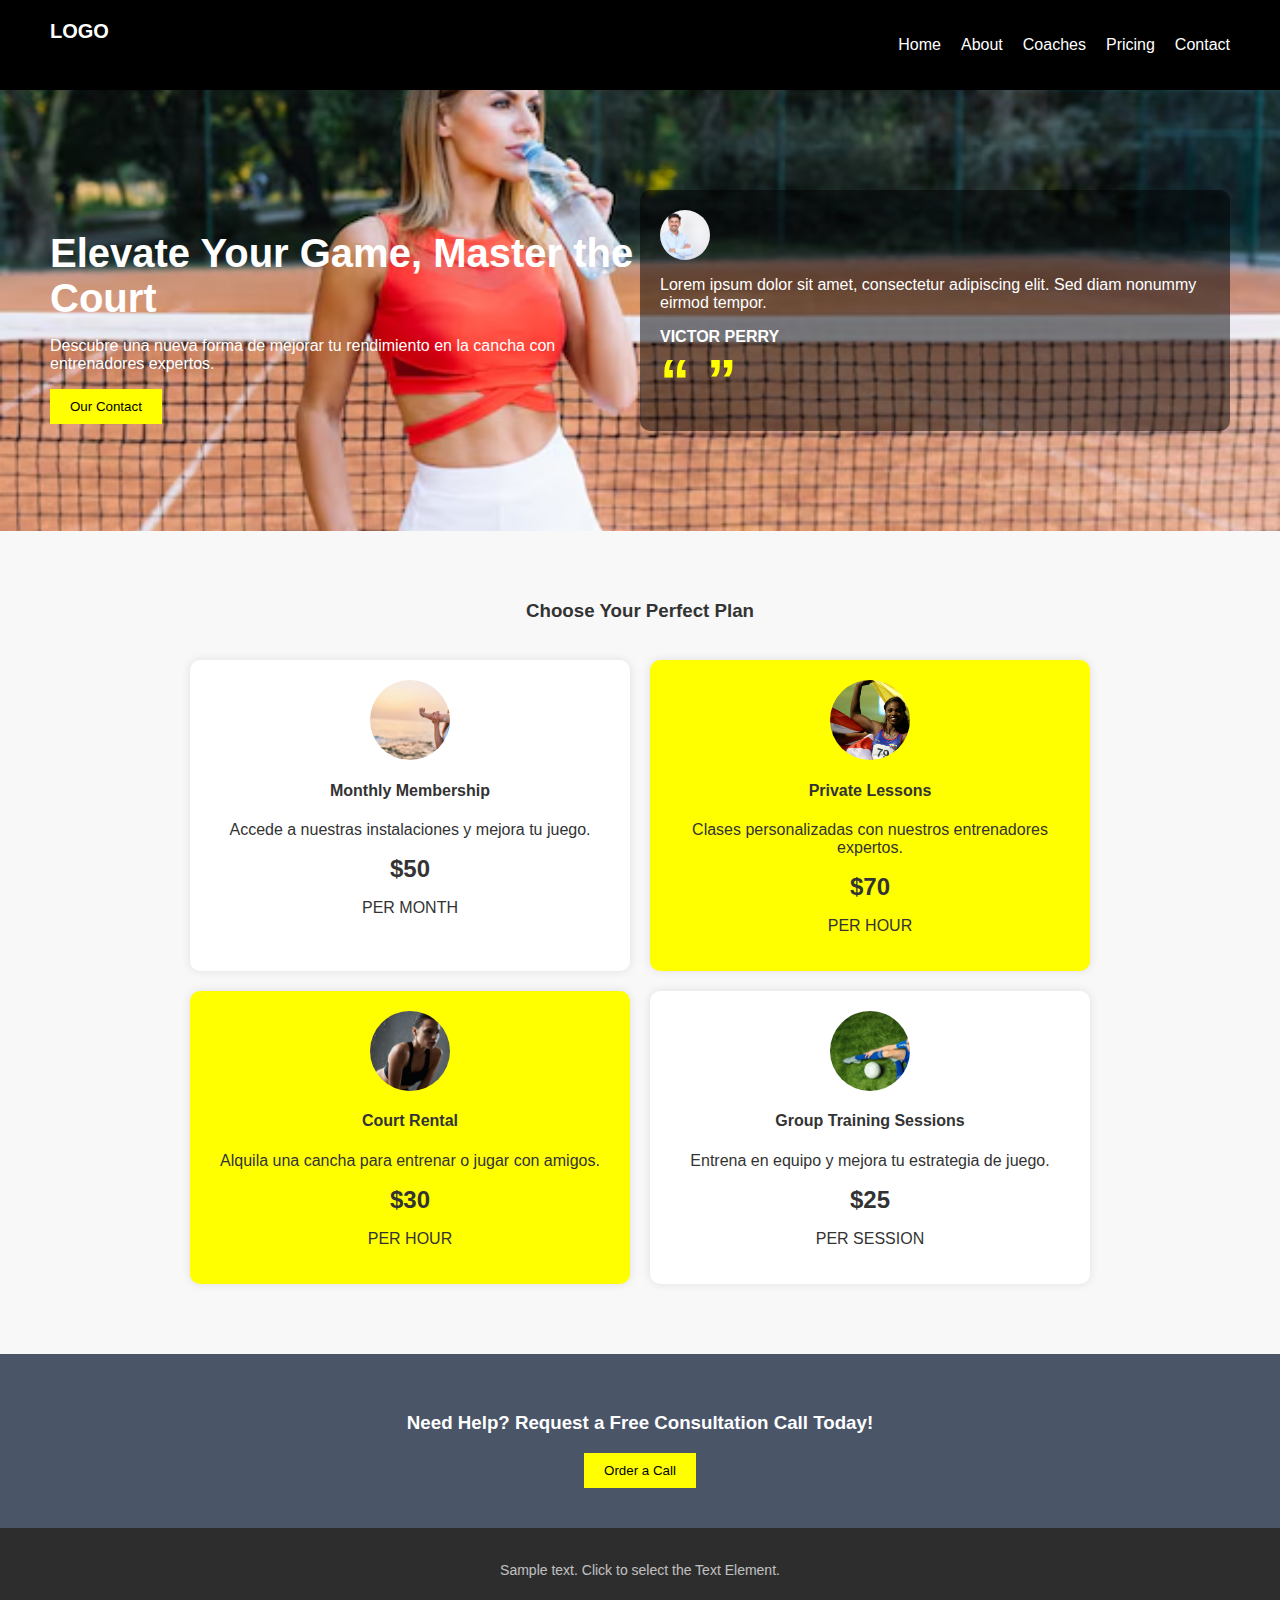
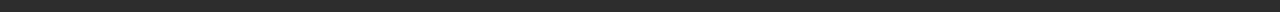
<file: html/ejercicio1.html>
<!DOCTYPE html>
<html lang="es">
<head>
    <meta charset="UTF-8">
    <meta name="viewport" content="width=device-width, initial-scale=1.0">
    <meta name="description" content="Mejora tu juego de tenis con nuestras membresías, clases privadas y alquiler de canchas.">
    <meta name="keywords" content="tenis, clases de tenis, alquiler de canchas, entrenamiento grupal">
    <meta name="author" content="norela">
    <title>Ejercicio #1</title>
    <link rel="stylesheet" href="../css/estilos1.css">

</head>
<body>
    <nav class="navbar">
        <div class="logo">LOGO</div>
        <ul class="nav-links">
            <li><a href="#">Home</a></li>
            <li><a href="#">About</a></li>
            <li><a href="#">Coaches</a></li>
            <li><a href="#">Pricing</a></li>
            <li><a href="#">Contact</a></li>
        </ul>
    </nav>
    <header class="hero">
        <div class="hero-text">
            <h2>Elevate Your Game, Master the Court</h2>
            <p>Descubre una nueva forma de mejorar tu rendimiento en la cancha con entrenadores expertos.</p>
            <button class="btn">Our Contact</button>
        </div>
        <div class="testimonial">
            <div class="testimonial-img"></div>
            <p>Lorem ipsum dolor sit amet, consectetur adipiscing elit. Sed diam nonummy eirmod tempor.</p>
            <p class="quote-author">VICTOR PERRY</p>
            <div class="yellow-quote">“ ”</div>
        </div>
    </header>
    <section class="pricing">
        <h3>Choose Your Perfect Plan</h3>
        <div class="pricing-container">
            <div class="pricing-card">
                <div class="pricing-img img1"></div>
                <h4>Monthly Membership</h4>
                <p>Accede a nuestras instalaciones y mejora tu juego.</p>
                <span class="price">$50</span>
                <p>PER MONTH</p>
            </div>
            <div class="pricing-card highlight">
                <div class="pricing-img img2"></div>
                <h4>Private Lessons</h4>
                <p>Clases personalizadas con nuestros entrenadores expertos.</p>
                <span class="price">$70</span>
                <p>PER HOUR</p>
            </div>
            <div class="pricing-card highlight">
                <div class="pricing-img img3"></div>
                <h4>Court Rental</h4>
                <p>Alquila una cancha para entrenar o jugar con amigos.</p>
                <span class="price">$30</span>
                <p>PER HOUR</p>
            </div>
            <div class="pricing-card">
                <div class="pricing-img img4"></div>
                <h4>Group Training Sessions</h4>
                <p>Entrena en equipo y mejora tu estrategia de juego.</p>
                <span class="price">$25</span>
                <p>PER SESSION</p>
            </div>
        </div>
    </section>
    <section class="contact">
        <h3>Need Help? Request a Free Consultation Call Today!</h3>
        <button class="btn">Order a Call</button>
    </section>
    <footer class="footer">
        <p class="footer-text">Sample text. Click to select the Text Element.</p>
    </footer>

</body>
</html>
</file>
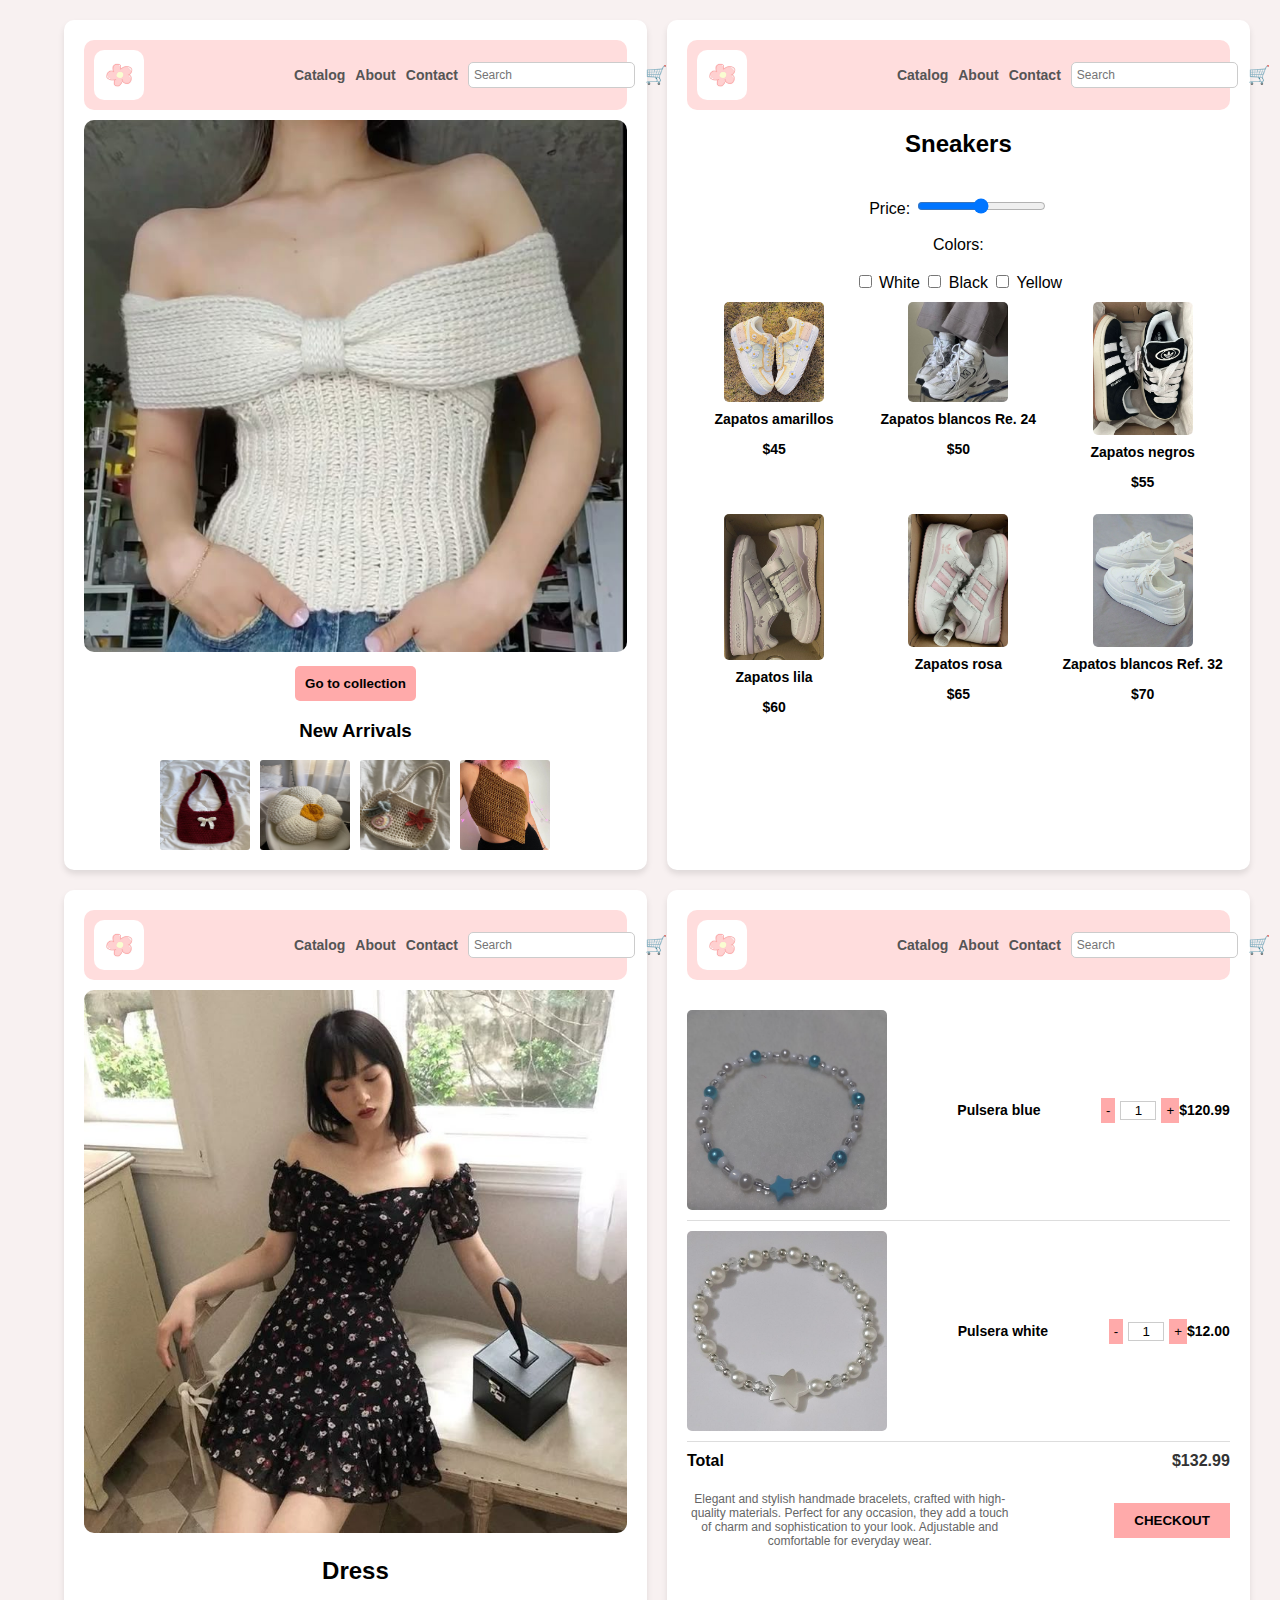
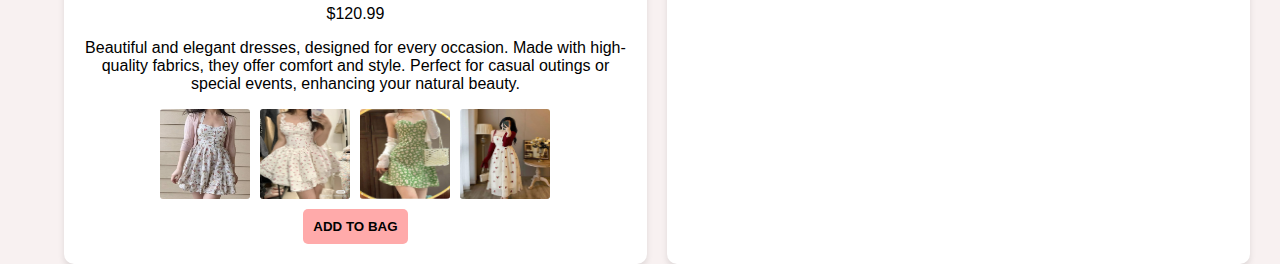
<file: html/ejercicio2.html>
<!DOCTYPE html>
<html lang="es">
<head>
    <meta charset="UTF-8">
    <meta name="viewport" content="width=device-width, initial-scale=1.0">
    <meta name="description" content="tienda de ropa, calzado y accesorios de moda. Encuentra lo último en tendencias y estilos.">
    <meta name="keywords" content="tienda de ropa, calzado, accesorios, moda, tendencias">
    <meta name="author" content="Norela">
    <title>Ejercicio #2</title>
    <link rel="stylesheet" href="../css/estilos2.css">
</head>
<body>
    <div class="container">
        <div class="grid">

            <div class="box">
                <div class="header">
                    <img src="../recursos/icoonlogo.jpeg" alt="Logo" class="logo">
                    <nav>
                        <a href="#">Catalog</a>
                        <a href="#">About</a>
                        <a href="#">Contact</a>
                        <input type="text" placeholder="Search">
                        <span class="cart-icon">🛒</span>
                    </nav>
                </div>
                <img src="../recursos/imagen4.jpg" alt="Imagen principal">
                <button class="btn">Go to collection</button>
                <h3>New Arrivals</h3>
                <div class="gallery">
                    <img src="../recursos/imagen1.jpg" alt="">
                    <img src="../recursos/imagen2.jpg" alt="">
                    <img src="../recursos/imagen3.jpg" alt="">
                    <img src="../recursos/imagen5.jpg" alt="">
                </div>
            </div>
            <div class="box">
                <div class="header">
                    <img src="../recursos/icoonlogo.jpeg" alt="Logo" class="logo">
                    <nav>
                        <a href="#">Catalog</a>
                        <a href="#">About</a>
                        <a href="#">Contact</a>
                        <input type="text" placeholder="Search">
                        <span class="cart-icon">🛒</span>
                    </nav>
                </div>
                <h2>Sneakers</h2><br>
                <label>Price:</label>
                <input type="range"><br><br>
                <label>Colors:</label><br><br>
                <div class="checkbox">
                    <input type="checkbox"> White
                    <input type="checkbox"> Black
                    <input type="checkbox"> Yellow
                </div>
                <div class="sneaker-grid">
                    <div class="sneaker-item">
                        <img src="../recursos/zamarrilla.jpg" alt="Sneaker 1">
                        <p>Zapatos amarillos </p>
                        <p>$45</p>
                    </div>
                    <div class="sneaker-item">
                        <img src="../recursos/zaatosblancos.jpg" alt="Sneaker 2">
                        <p>Zapatos blancos Re. 24 </p>
                        <p>$50</p>
                    </div>
                    <div class="sneaker-item">
                        <img src="../recursos/negras.jpg" alt="Sneaker 3">
                        <p>Zapatos negros </p>
                        <p>$55</p>
                    </div>
                    <div class="sneaker-item">
                        <img src="../recursos/ZAPATOSMORADOS.jpg" alt="Sneaker 4">
                        <p>Zapatos lila </p>
                        <p>$60</p>
                    </div>
                    <div class="sneaker-item">
                        <img src="../recursos/zapatosrosa.jpg" alt="Sneaker 5">
                        <p>Zapatos rosa </p>
                        <p>$65</p>
                    </div>
                    <div class="sneaker-item">
                        <img src="../recursos/zblancas.jpg" alt="Sneaker 6">
                        <p>Zapatos blancos Ref. 32 </p>
                        <p>$70</p>
                    </div>
                </div>
            </div>
    
            <div class="box">
                <div class="header">
                    <img src="../recursos/icoonlogo.jpeg" alt="Logo" class="logo">
                    <nav>
                        <a href="#">Catalog</a>
                        <a href="#">About</a>
                        <a href="#">Contact</a>
                        <input type="text" placeholder="Search">
                        <span class="cart-icon">🛒</span>
                    </nav>
                </div>
                <img src="../recursos/vestido3.jpg" alt="Producto">
                <h2>Dress</h2>
                <p>$120.99</p>
                <p>Beautiful and elegant dresses, designed for every occasion. Made with high-quality fabrics, they offer comfort and style. Perfect for casual outings or special events, enhancing your natural beauty.</p>
                <div class="gallery">
                    <img src="../recursos/vestido1.jpg" alt="Drees">
                    <img src="../recursos/vestido2.jpg" alt="Dress">
                    <img src="../recursos/vestido4.jpg" alt="Dress">
                    <img src="../recursos/vestido6.jpg" alt="Dress">
                </div>
                <button class="btn">ADD TO BAG</button>
            </div>
            <div class="box">
                <div class="header">
                    <img src="../recursos/icoonlogo.jpeg" alt="Logo" class="logo">
                    <nav>
                        <a href="#">Catalog</a>
                        <a href="#">About</a>
                        <a href="#">Contact</a>
                        <input type="text" placeholder="Search">
                        <span class="cart-icon">🛒</span>
                    </nav>
                </div>
                <div class="order-summary">
                    <div class="order-item">
                        <img src="../recursos/pulsera1.jpg" alt="Product 1">
                        <p>Pulsera blue</p>
                        <div class="quantity">
                            <button>-</button>
                            <input type="text" value="1">
                            <button>+</button>
                        </div>
                        <span class="price">$120.99</span>
                    </div>
                    <div class="order-item">
                        <img src="../recursos/pulsera2.jpg" alt="Product 2">
                        <p>Pulsera white</p>
                        <div class="quantity">
                            <button>-</button>
                            <input type="text" value="1">
                            <button>+</button>
                        </div>
                        <span class="price">$12.00</span>
                    </div>
                    <div class="total">
                        <span>Total</span>
                        <span class="total-price">$132.99</span>
                    </div>
                    <div class="checkout-container">
                        <p class="order-info">Elegant and stylish handmade bracelets, crafted with high-quality materials. Perfect for any
                            occasion, they add a touch of charm and sophistication to your look. Adjustable and comfortable for everyday wear.
                        </p>
                        <button class="checkout-btn">CHECKOUT</button>
                    </div>
                </div>
            </div>            
</html>
</file>
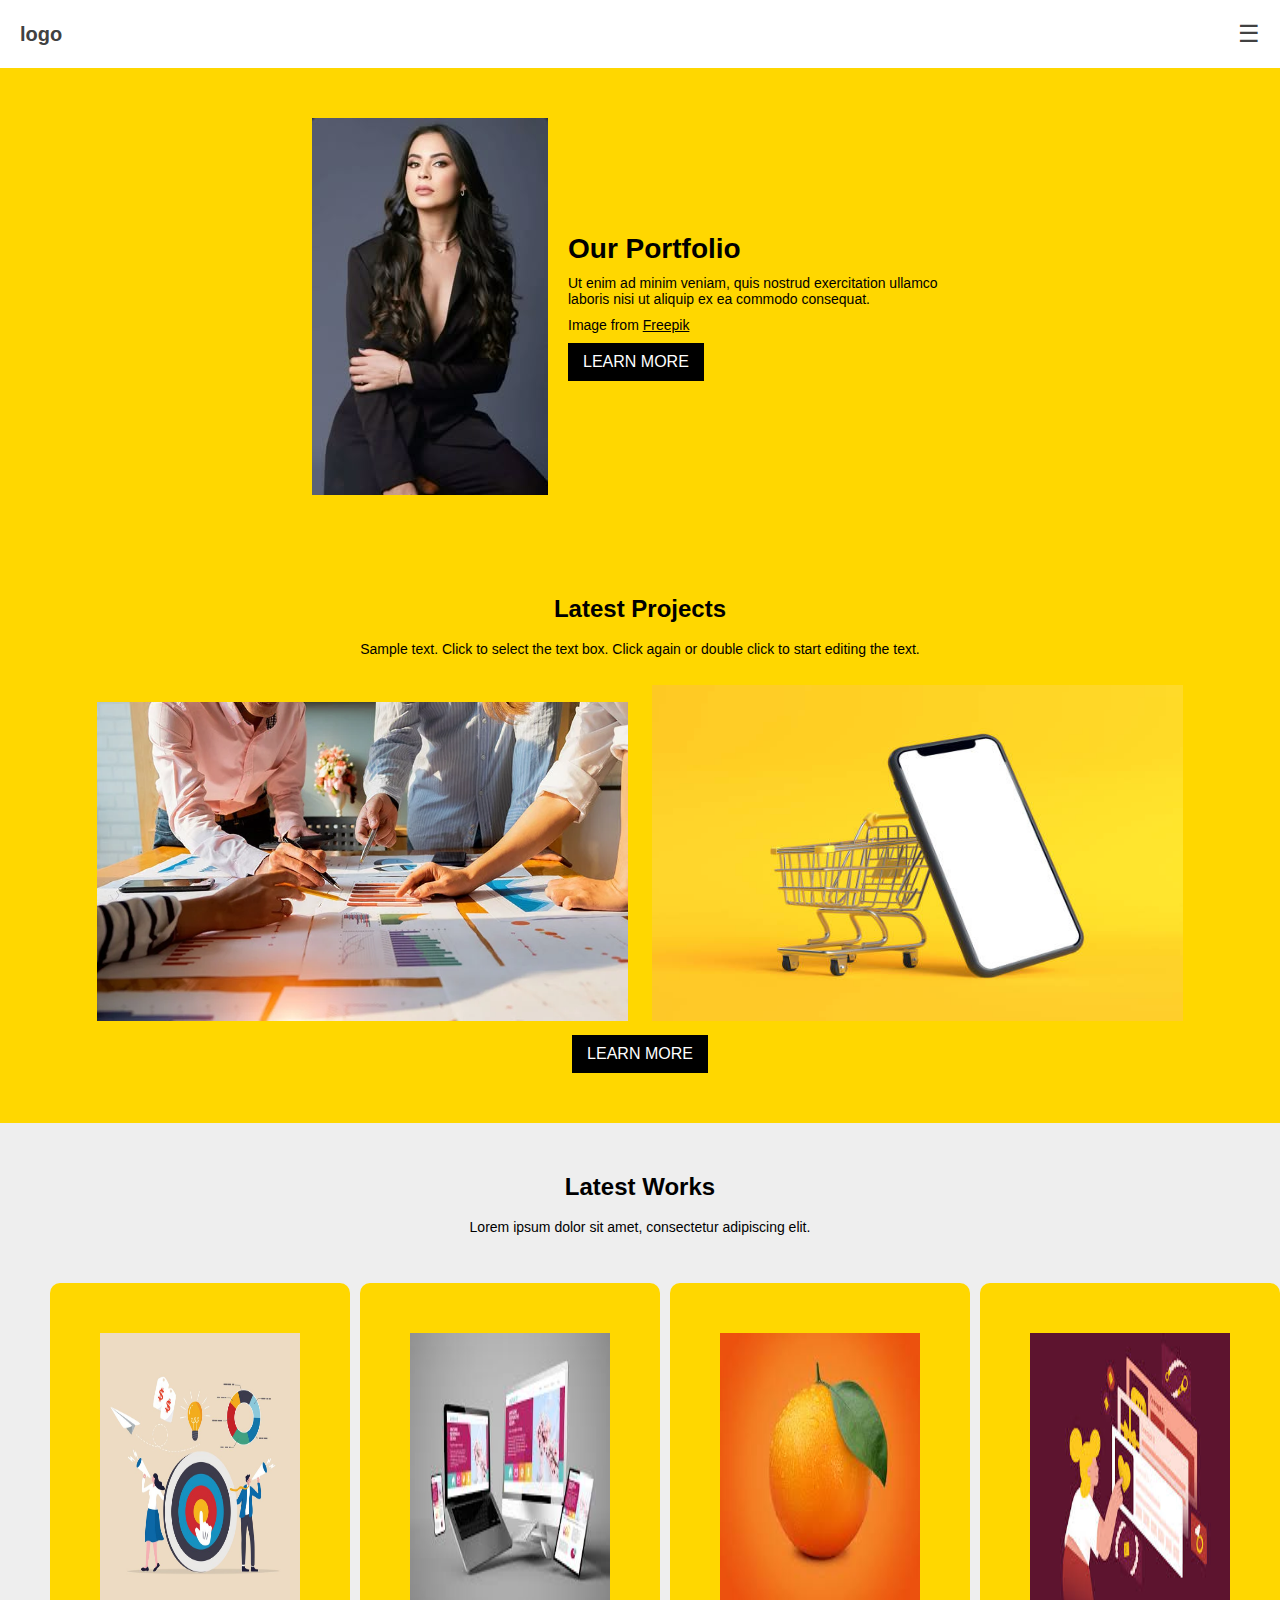
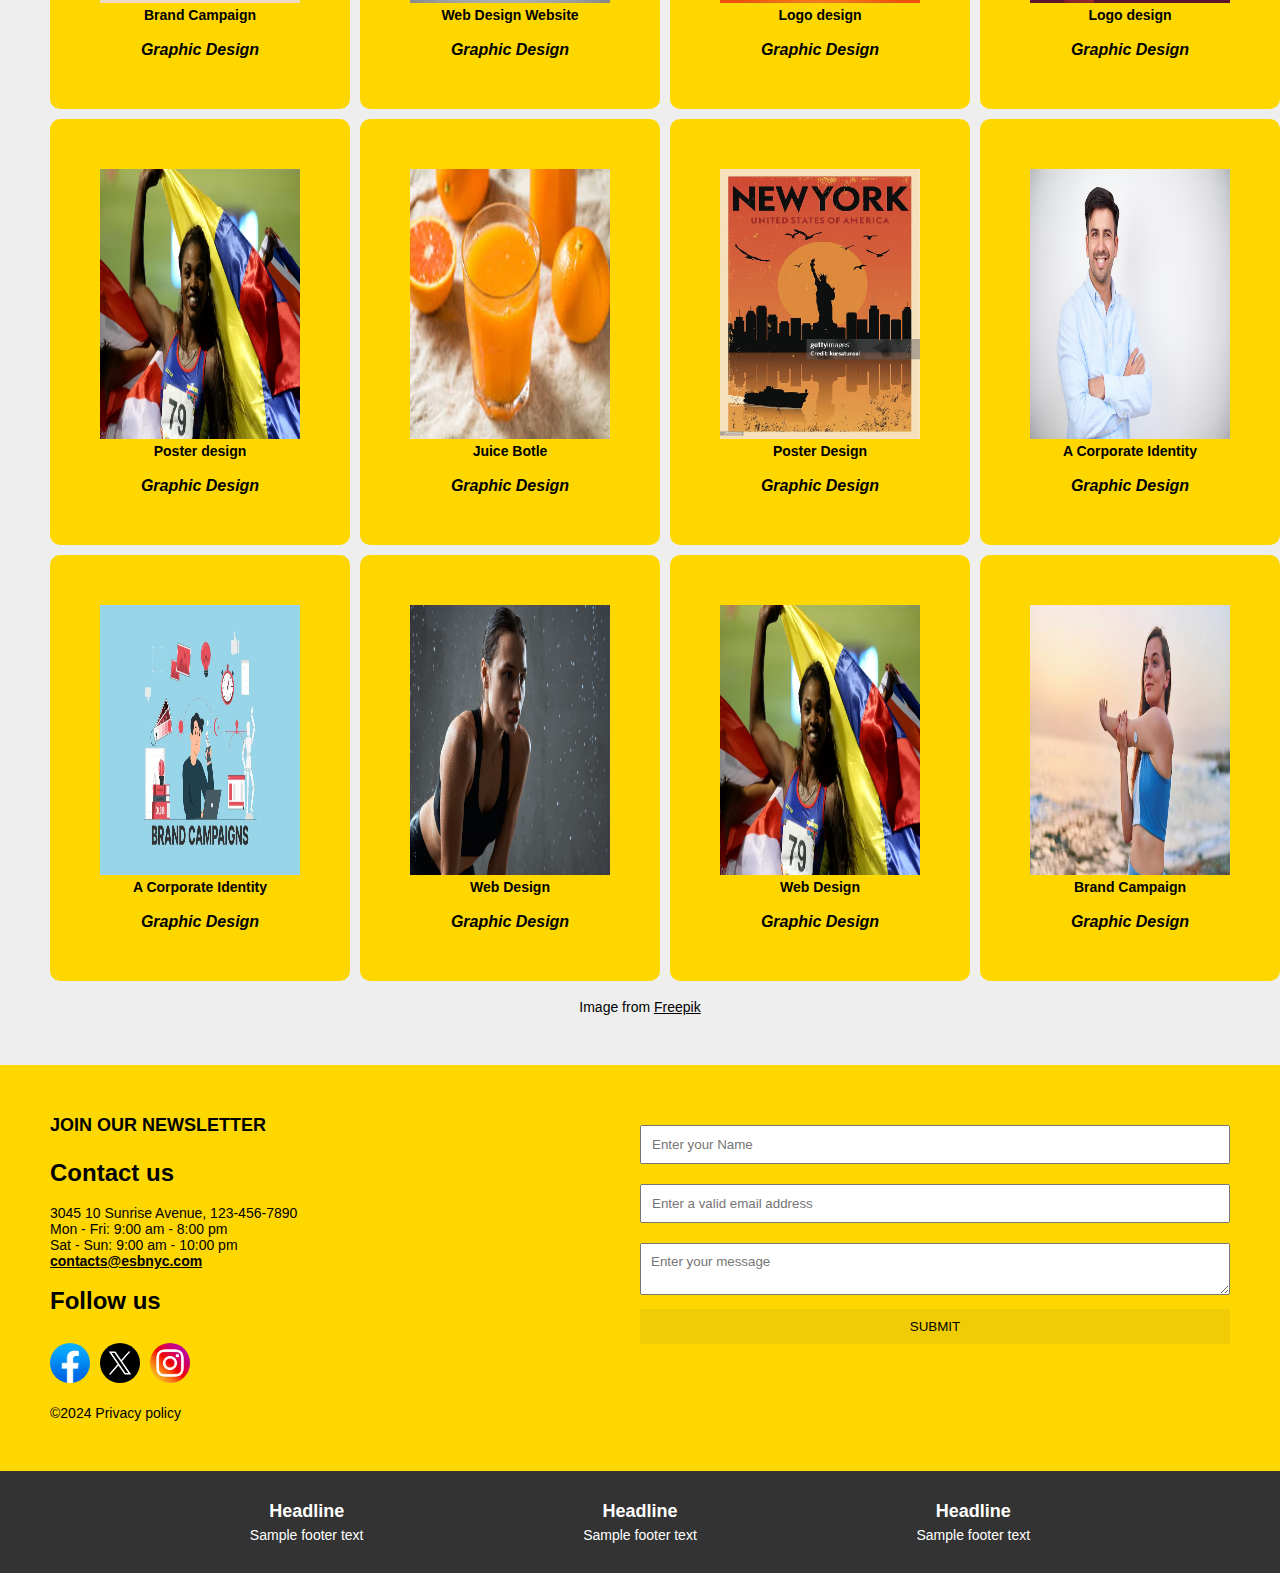
<file: html/ejercicio3.html>
<!DOCTYPE html>
<html lang="es">
<head>
    <meta charset="UTF-8">
    <meta name="viewport" content="width=device-width, initial-scale=1.0">
    <meta name="description" content="pagina">
    <meta name="keywords" content="pagina">
    <meta name="author" content="norela">
    <title>Ejercicio #3</title>
    <link rel="stylesheet" href="../css/estilos3.css">
</head>
<body>

    <header>
        <div class="logo">logo</div>
        <div class="menu">&#9776;</div>
    </header>

    <section class="hero">
        <div class="hero-content">
            <img src="../recursos/portafolio1.jpg" alt="Mujer modelo">
            <div class="text">
                <h1>Our Portfolio</h1>
                <p>Ut enim ad minim veniam, quis nostrud exercitation ullamco laboris nisi ut aliquip ex ea commodo consequat.</p>
                <p>Image from <u>Freepik</u></p>
                <a href="#" class="btn">LEARN MORE</a>
            </div>
        </div>
    </section>

    <section class="latest-projects">
        <h2>Latest Projects</h2><br>
        <p>Sample text. Click to select the text box. Click again or double click to start editing the text.</p><br>
        <div class="projects">
            <img src="../recursos/proyecto1.webp" alt="Proyecto 1" width="100%" height="100%">
            <img src="../recursos/proyectoo2.jpg" alt="Proyecto 2" width="90%" height="336px">
        </div>
        <a href="#" class="btn dark">LEARN MORE</a>
    </section>

    <section class="latest-works">
        <h2>Latest Works</h2><br>
        <p>Lorem ipsum dolor sit amet, consectetur adipiscing elit.</p><br>
        <div class="grid">
            <div class="work">
                <img src="../recursos/BRAND.jpeg" alt="Brand Campaign" width="200" height="270">
                <p>Brand Campaign</p><br>
                <em>Graphic Design</em>
                </div>
            <div class="work">
                <img src="../recursos/uno.jpeg" alt="Web Design Website" width="200" height="270">
                <p>Web Design Website</p><br>
                <em>Graphic Design</em>
            </div>
            <div class="work">
                <img src="../recursos/logo.jpeg" alt="Logo design" width="200" height="270">
                <p>Logo design</p><br>
                <em>Graphic Design</em>
            </div>
            <div class="work">
                <img src="../recursos/images.jpeg" alt="Logo design" width="200" height="270">
                <p>Logo design</p><br>
                <em>Graphic Design</em>
            </div>
            <div class="work">
                <img src="../recursos/foto2.png" alt="Poster design" width="200" height="270">
                <p>Poster design</p><br>
                <em>Graphic Design</em>
            </div>
            <div class="work">
                <img src="../recursos/naranja.jpeg" alt="Juice Botle" width="200" height="270">
                <p>Juice Botle</p><br>
                <em>Graphic Design</em>
            </div>
            <div class="work">
                <img src="../recursos/poster.jpg" alt="Poster Design" width="200" height="270">
                <p>Poster Design</p><br>
                <em>Graphic Design</em>
            </div>
            <div class="work">
                <img src="../recursos/victor.avif" alt="A Corporate Identity" width="200" height="270">
                <p>A Corporate Identity</p><br>
                <em>Graphic Design</em>
            </div>
            <div class="work">
                <img src="../recursos/BrandCampaigns.jpg" alt="A Corporate Identity" width="200" height="270">
                <p>A Corporate Identity</p><br>
                <em>Graphic Design</em>
            </div>
            <div class="work">
                <img src="../recursos/foto3.jpg" alt="Web Design" width="200" height="270">
                <p>Web Design</p><br>
                <em>Graphic Design</em>
            </div>
            <div class="work">
                <img src="../recursos/foto2.png" alt="Web Design" width="200" height="270">
                <p>Web Design</p><br>
                <em>Graphic Design</em>
            </div>
            <div class="work">
                <img src="../recursos/foto1.avif" alt="Brand Campaign" width="200" height="270">
                <p>Brand Campaign</p><br>
                <em>Graphic Design</em>
            </div>
        </div><br>
        <p>Image from <u>Freepik</u></p>
    </section>

    <section class="contact">
        <div class="contact-info">
            <h3>JOIN OUR NEWSLETTER</h3><br>
            <h2>Contact us</h2><br>
            <p>3045 10 Sunrise Avenue, 123-456-7890</p>
            <p>Mon - Fri: 9:00 am - 8:00 pm</p>
            <p>Sat - Sun: 9:00 am - 10:00 pm</p>
            <p><u><strong>contacts@esbnyc.com</strong></u></p><br>
            <h2>Follow us</h2><br>
            <div class="social-icons">
                </a>
                <a href="https://www.facebook.com" target="_blank">
                    <img src="../recursos/Logo_de_Facebook.png" alt="Facebook">
                </a>
                <a href="https://www.twitter.com" target="_blank">
                    <img src="../recursos/x.avif" alt="X (X)">
                </a>
                <a href="https://www.instagram.com" target="_blank">
                    <img src="../recursos/insta.webp" alt="Instagram">
                </a>
            </div><br>
            <p>©2024 Privacy policy</p>
        </div>
        <div class="contact-form">
            <input type="text" placeholder="Enter your Name">
            <input type="email" placeholder="Enter a valid email address">
            <textarea placeholder="Enter your message"></textarea>
            <button class="btn">SUBMIT</button>
        </div>
    </section>
    <footer>
        <div class="footer-container">
            <div class="footer-item">
                <h3>Headline</h3>
                <p>Sample footer text</p>
            </div>
            <div class="footer-item">
                <h3>Headline</h3>
                <p>Sample footer text</p>
            </div>
            <div class="footer-item">
                <h3>Headline</h3>
                <p>Sample footer text</p>
            </div>
        </div>
    </footer>
</body>
</html>
</file>
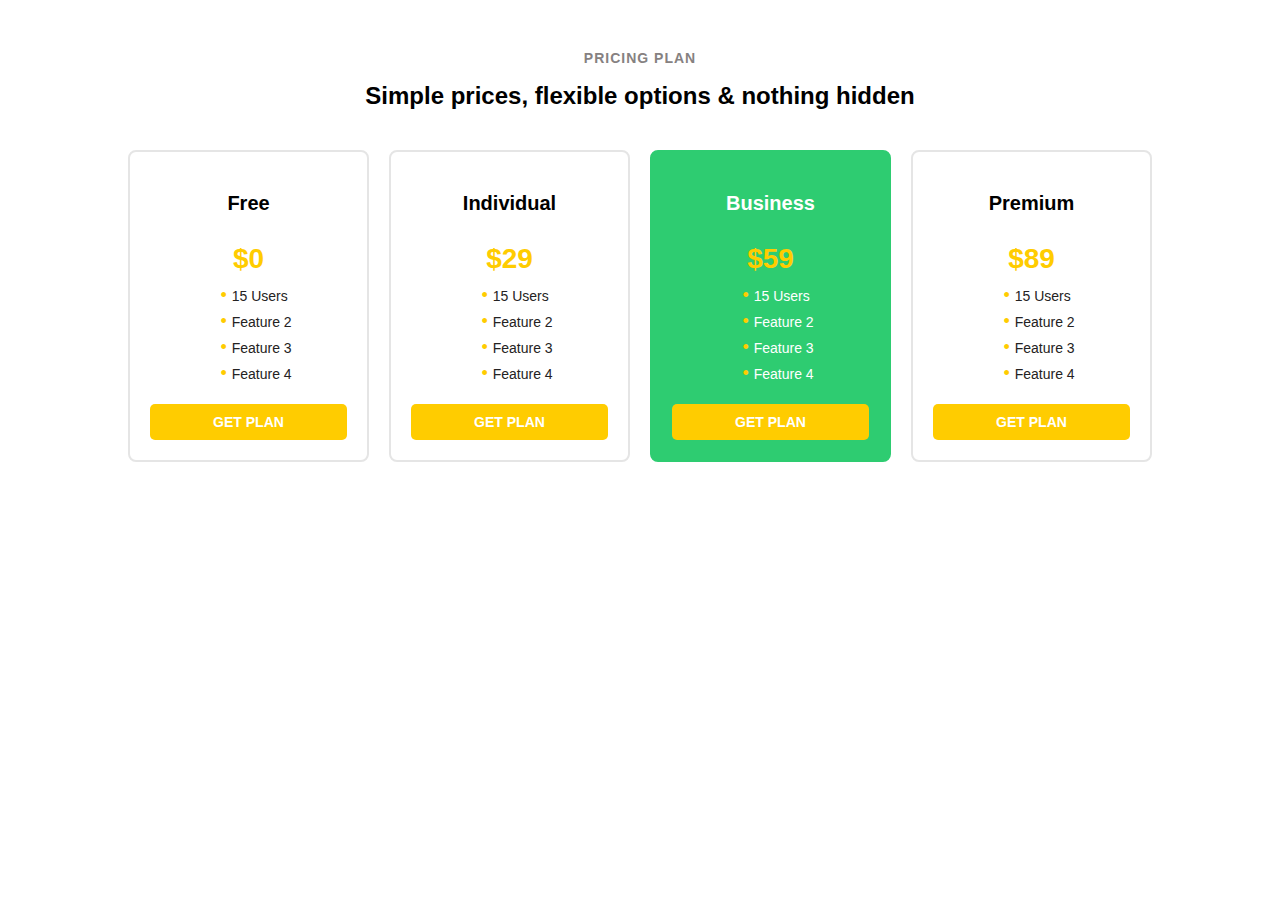
<file: html/ejercicio4.html>
<!DOCTYPE html>
<html lang="en">
<head>
    <meta charset="UTF-8">
    <meta name="viewport" content="width=device-width, initial-scale=1.0">
    <meta name="description" content="planes de precios simples, opciones flexibles y sin sorpresas ocultas. Encuentra el plan perfecto para ti o tu negocio.">
    <meta name="keywords" content="planes de precios, opciones flexibles, sin sorpresas ocultas, plan perfecto">
    <meta name="author" content="norela">
    <title>Ejercicio #4</title>
    <link rel="stylesheet" href="../css/estilos4.css">
</head>
<body>
    <div class="pricing-container">
        <h2 class="title">PRICING PLAN</h2>
        <h1 class="subtitle">Simple prices, flexible options & nothing hidden</h1>
        <div class="plans">
            <div class="plan">
                <h3>Free</h3>
                <p class="price">$0</p>
                <ul>
                    <li>15 Users</li>
                    <li>Feature 2</li>
                    <li>Feature 3</li>
                    <li>Feature 4</li>
                </ul>
                <button>GET PLAN</button>
            </div>
            <div class="plan">
                <h3>Individual</h3>
                <p class="price">$29</p>
                <ul>
                    <li>15 Users</li>
                    <li>Feature 2</li>
                    <li>Feature 3</li>
                    <li>Feature 4</li>
                </ul>
                <button>GET PLAN</button>
            </div>
            <div class="plan business">
                <h3>Business</h3>
                <p class="price business-price">$59</p>
                <ul>
                    <li>15 Users</li>
                    <li>Feature 2</li>
                    <li>Feature 3</li>
                    <li>Feature 4</li>
                </ul>
                <button>GET PLAN</button>
            </div>
            <div class="plan">
                <h3>Premium</h3>
                <p class="price">$89</p>
                <ul>
                    <li>15 Users</li>
                    <li>Feature 2</li>
                    <li>Feature 3</li>
                    <li>Feature 4</li>
                </ul>
                <button>GET PLAN</button>
            </div>
        </div>
    </div>
</body>
</html>
</file>
<file: css/estilos1.css>
body {
    font-family: Arial, sans-serif;
    margin: 0;
    padding: 0;
    color: #333;
}


.navbar {
    display: flex;
    justify-content: space-between;
    padding: 20px 50px;
    background: black;
}

.logo {
    font-size: 20px;
    color: white;
    font-weight: bold;
}

.nav-links {
    list-style: none;
    display: flex;
    gap: 20px;
}

.nav-links li a {
    color: white;
    text-decoration: none;
}


.hero {
    display: flex;
    justify-content: space-between;
    align-items: center;
    padding: 100px 50px;
    background: url('../recursos/mujer\ tennis.avif') no-repeat center center/cover;
    color: white;
}

.hero-text {
    max-width: 50%;
}

.hero-text h2 {
    font-size: 40px;
    margin-bottom: 10px;
}

.btn {
    background: yellow;
    padding: 10px 20px;
    border: none;
    cursor: pointer;
}
.testimonial {
    background: rgba(0, 0, 0, 0.5);
    padding: 20px;
    border-radius: 10px;
}

.testimonial-img {
    width: 50px;
    height: 50px;
    background: url('../recursos/victor.avif') no-repeat center center/cover;
    border-radius: 50%;
}
.quote-author {
    font-weight: bold;
    font-size: 16px;
    color: white;
    margin-bottom: 5px;
}

.yellow-quote {
    font-size: 60px;
    color: yellow;
    font-weight: bold;
    display: inline-block;
    line-height: 1;
}
.pricing {
    text-align: center;
    padding: 50px 0;
    background: #f8f8f8;
}

.pricing-container {
    display: grid;
    grid-template-columns: 1fr 1fr;
    gap: 20px;
    padding: 20px;
    max-width: 900px;
    margin: auto;
}

.pricing-card {
    background: white;
    padding: 20px;
    border-radius: 10px;
    text-align: center;
    box-shadow: 0px 0px 10px rgba(0, 0, 0, 0.1);
}

.highlight {
    background: yellow;
}

.pricing-img {
    width: 80px;
    height: 80px;
    border-radius: 50%;
    margin: auto;
    background-size: cover;
}

.img1 { background-image: url('../recursos/foto1.avif'); }
.img2 { background-image: url('../recursos/foto2.png'); }
.img3 { background-image: url('../recursos/foto3.jpg'); }
.img4 { background-image: url('../recursos/foto4.webp'); }

.price {
    font-size: 24px;
    font-weight: bold;
}


.contact {
    text-align: center;
    background: #4a5568;
    padding: 40px;
    color: white;
}

.contact .btn {
    background: yellow;
}
.footer {
    background: #2d2d2d; 
    color: white;
    text-align: center; 
    padding: 20px 0;  
}

.footer-text {
    font-size: 14px; 
    opacity: 0.7; 
}
</file>
<file: css/estilos2.css>
body {
    font-family: Arial, sans-serif;
    background-color: #f8f1f1;
    margin: 0;
    padding: 0;
}

.container {
    width: 90%;
    margin: auto;
}

.grid {
    display: grid;
    grid-template-columns: 1fr 1fr;
    gap: 20px;
    margin-top: 20px;
}

.box {
    background: white;
    padding: 20px;
    border-radius: 10px;
    box-shadow: 0px 4px 6px rgba(0, 0, 0, 0.1);
    text-align: center;
}

.header {
    display: flex;
    align-items: center;
    justify-content: space-between;
    background-color: #ffdddd;
    padding: 10px;
    border-radius: 10px;
    margin-bottom: 10px;
}

.logo {
    width: 10px;
    height: 50px;
    margin-right: 150px;
}

nav {
    display: flex;
    align-items: center;
    gap: 10px;
}

nav a {
    text-decoration: none;
    color: #555;
    font-weight: bold;
    font-size: 14px;
}

nav input {
    padding: 5px;
    border-radius: 5px;
    border: 1px solid #ccc;
    font-size: 12px;
}

.cart-icon {
    font-size: 18px;
}

.box img {
    width: 100%;
    border-radius: 10px;
}

.sneaker-grid {
    display: grid;
    grid-template-columns: repeat(3, 1fr); 
    gap: 10px;
    margin-top: 10px;
}

.sneaker-item {
    text-align: center;
}

.sneaker-item img {
    width: 100px; 
    height: auto;
    border-radius: 5px;
}

.sneaker-item p {
    margin-top: 5px;
    font-size: 14px;
    font-weight: bold;
}

.gallery {
    display: flex;
    justify-content: center;
    gap: 10px;
    margin-top: 10px;
}

.gallery img {
    width: 90px;
    height: 90px;
    border-radius: 3px;
}

.btn {
    background-color: #ffaaaa;
    border: none;
    padding: 10px;
    margin-top: 10px;
    color: black;
    font-weight: bold;
    border-radius: 5px;
    cursor: pointer;
}

.btn:hover {
    background-color: #ff8888;
}

.checkout-container {
    display: flex;
    justify-content: space-between;
    align-items: center;
    margin-top: 10px;
}

.order-info {
    font-size: 12px;
    color: #666;
    max-width: 60%;
}

.checkout-btn {
    background-color: #ffaaaa;
    border: none;
    padding: 10px 20px;
    font-weight: bold;
    cursor: pointer;
}

.checkout-btn:hover {
    background-color: #ff8888;
}

.order-summary {
    margin-top: 20px;
}

.order-item {
    display: flex;
    align-items: center;
    justify-content: space-between;
    border-bottom: 1px solid #ddd;
    padding: 10px 0;
}

.order-item img {
    width: 200px;
    height: 200px;
    border-radius: 5px;
}

.order-item p {
    flex: 1;
    margin-left: 10px;
    font-size: 14px;
    font-weight: bold;
}

.quantity {
    display: flex;
    align-items: center;
}

.quantity button {
    background-color: #ffaaaa;
    border: none;
    padding: 5px;
    cursor: pointer;
}

.quantity input {
    width: 30px;
    text-align: center;
    border: 1px solid #ccc;
    margin: 0 5px;
}

.price {
    font-weight: bold;
    font-size: 14px;
}

.total {
    display: flex;
    justify-content: space-between;
    font-weight: bold;
    margin-top: 10px;
}

.total-price {
    font-size: 16px;
    color: #333;
}
</file>
<file: css/estilos3.css>
* {
    margin: 0;
    padding: 0;
    box-sizing: border-box;
    font-family: Arial, sans-serif;
}

body {
    background: #fff;
    color: #414141;
    
}

header {
    background: white;
    display: flex;
    justify-content: space-between;
    padding: 20px;
    align-items: center;
}

.logo {
    font-size: 20px;
    font-weight: bold;
}

.menu {
    font-size: 24px;
    cursor: pointer;
}

.hero {
    background: #FFD700;
    color: black;
    padding: 50px;
    display: flex;
    justify-content: center;
}

.hero-content {
    display: flex;
    align-items: center;
    gap: 20px;
}

.hero img {
    max-width: 250px;
}

.text {
    max-width: 400px;
}

.text h1 {
    font-size: 28px;
}

.text p {
    margin: 10px 0;
}

.btn {
    display: inline-block;
    background: black;
    color: white;
    padding: 10px 15px;
    text-decoration: none;
}

.latest-projects {
    background: #FFD700;
    color: black;
    text-align: center;
    padding: 50px;
}

.projects img {
    width: 45%;
    margin: 10px;
}

.latest-works {
    text-align: center;
    background: #eee;
    color: black;
    padding: 50px;
}

.grid {
    display: grid;
    grid-template-columns: repeat(4,1fr);
    gap: 10px;
    margin-top: 30px;
}

.work {
    background: #FFD700;
    padding: 50px;
    text-align: center;
    color: black;
    border-radius: 10px;
    font-weight: bold;

}

.contact {
    background: #FFD700;
    padding: 50px;
    display: flex;
    justify-content: space-between;
    text-align: left;
    color: black;
}

.contact-info {
    max-width: 40%;
}

.contact-form {
    max-width: 50%;
}

.contact-form input,
.contact-form textarea {
    width: 100%;
    padding: 10px;
    margin: 10px 0;
}

.contact-form button {
    width: 100%;
    background: #efcc06;
    color: black;
    border: none;
    
}

footer {
    background: #FFD700;
    padding: 20px;
    text-align: center;
}
.social-icons {
    display: flex;
    gap: 10px;
    margin-top: 10px;
}

.social-icons img {
    width: 40px;
    height: 40px;
    border-radius: 50%;
    object-fit: cover; 
    border: none; 
    transition: transform 0.3s ease-in-out;
}

.social-icons img:hover {
    transform: scale(1.2); 
}
footer {
    background-color: #333;
    color: white;
    padding: 20px 0;
    text-align: center;
}

.footer-container {
    display: flex;
    justify-content: space-around;
    max-width: 1000px;
    margin: 0 auto;
}

.footer-item {
    flex: 1;
    padding: 10px;
}

h3 {
    font-size: 18px;
    margin-bottom: 5px;
}

p {
    font-size: 14px;
}
</file>
<file: css/estilos4.css>
body {
    font-family: Arial, sans-serif;
    text-align: center;
    background-color: #ffffff;
    margin: 0;
    padding: 0;
}

.pricing-container {
    margin: 50px auto;
    width: 80%;
}

.title {
    font-size: 14px;
    color: #868181;
    letter-spacing: 1px;
}

.subtitle {
    font-size: 24px;
    font-weight: bold;
    margin-bottom: 40px;
}

.plans {
    display: flex;
    justify-content: center;
    gap: 20px;
}

.plan {
    background: white;
    padding: 20px;
    border-radius: 8px;
    border: 2px solid #e5e5e5;
    text-align: center;
    width: 200px;
}

.plan h3 {
    font-size: 20px;
    margin-bottom: 10px;
    color: #000000;
}

.price {
    font-size: 28px;
    font-weight: bold;
    color: #ffcc00;
    margin-bottom: 10px;
}

ul {
    list-style: none;
    padding: 0;
    text-align: left; 
    margin: 0 auto; 
    width: fit-content; 
}

ul li {
    margin: 5px 0;
    font-size: 14px;
    color: #242222;
    position: relative;
    padding-left: 15px;
    display: flex;
    align-items: center;
}

ul li::before {
    content: "•";
    color: #ffcc00;
    font-size: 18px;
    margin-right: 5px;
}


button {
    background-color: #ffcc00;
    color: white;
    border: none;
    padding: 10px;
    margin-top: 15px;
    width: 100%;
    font-size: 14px;
    cursor: pointer;
    border-radius: 5px;
    font-weight: bold;
}

button:hover {
    background-color: #e6b800;
}


.business {
    background-color: #2ecc71;
    color: white;
    border: 2px solid #2ecc71;
}

.business-price {
    color: #ffcc00; 
}

.business h3 {
    color: white;
}

.business ul li {
    color: white;
}

.business ul li::before {
    color: #ffcc00;
}

.business button {
    background-color: #ffcc00;
    color: white;
}

.business button:hover {
    background-color: #e6b800;
}
</file>
